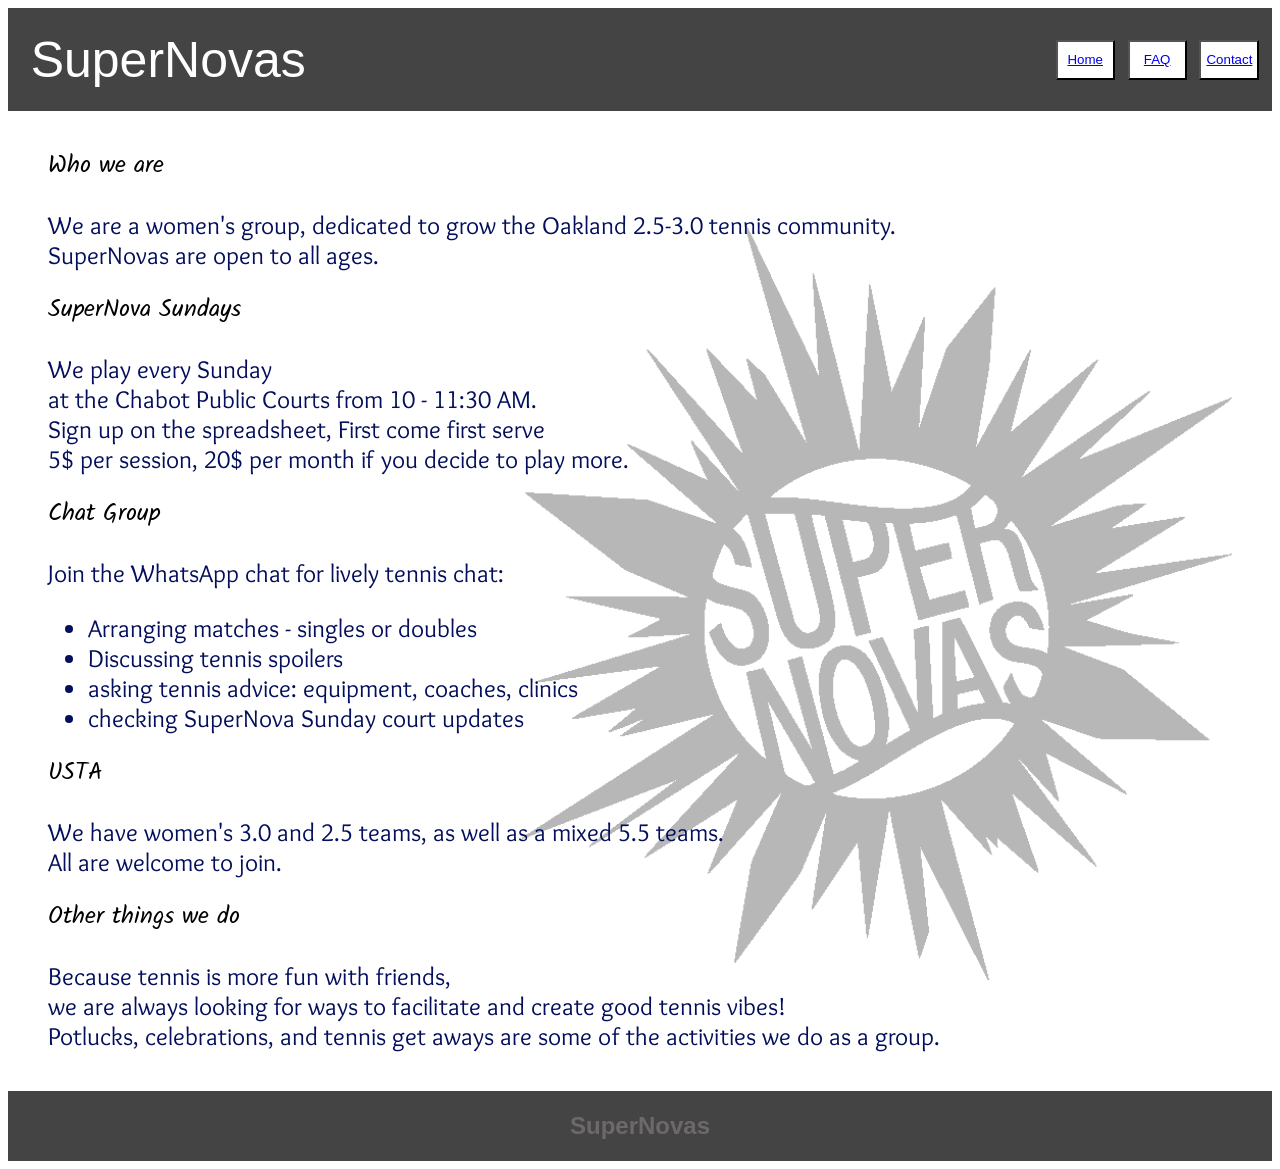
<file: index.html>
<!DOCTYPE html>
<html lang="en">
<head>
    <meta charset="UTF-8">
    <meta name="viewport" content="width=device-width, initial-scale=1.0">
    <title>SuperNovas - Home</title>
   <link rel="preconnect" href="https://fonts.googleapis.com">
<link rel="preconnect" href="https://fonts.gstatic.com" crossorigin>
<link href="https://fonts.googleapis.com/css2?family=BBH+Bogle&family=Overlock:ital,wght@0,400;0,700;0,900;1,400;1,700;1,900&family=Solitreo&display=swap" rel="stylesheet">
     <link rel="stylesheet" href="style.css">

</head>
<body>   
<header>
  <section id="title">
  <h1 id="site-title">SuperNovas</h1>  
 
    <button class="nav-link"><a href="index.html">Home</a></button>
    <button class="nav-link"><a href="FAQ.html">FAQ</a></button>
    <button class="nav-link"><a href="contact.html">Contact</a></button>
  
</section>


</header>

<main class="main-index">
  <section>
  
  <h1 class="solitreo-regular">Who we are</h1>
  <p class="overlock-regular indextext"> We are a women's group, dedicated to grow the Oakland 2.5-3.0 tennis community.<br>
     SuperNovas are open to all ages.<br>
  </p>

  <h1 class="solitreo-regular">SuperNova Sundays</h1>
  <p class="overlock-regular indextext"> We play every Sunday <br> at the Chabot Public Courts from 10 - 11:30 AM.<br> Sign up on the spreadsheet, First come first serve <br>
    5$ per session, 20$ per month if you decide to play more.</p>

<h1 class="solitreo-regular">Chat Group</h1>
  <p class="overlock-regular indextext"> Join the WhatsApp chat for lively tennis chat:
    <ul class="overlock-regular indextext">
      <li>Arranging matches - singles or doubles</li>
         <li>Discussing tennis spoilers</li>
            <li>asking tennis advice: equipment, coaches, clinics</li>
               <li>checking SuperNova Sunday court updates</li>
    </ul>
  </p>

  <h1 class="solitreo-regular">USTA</h1>
  <p class="overlock-regular indextext"> We have women's 3.0 and 2.5 teams, as well as a mixed 5.5 teams.<br> All are welcome to join.</p>

<h1 class="solitreo-regular">Other things we do</h1>
  <p class="overlock-regular indextext"> Because tennis is more fun with friends,<br> we are always looking for ways to facilitate and create good tennis vibes!<br> Potlucks, celebrations, and tennis get aways are some of the activities we do as a group.
    </p>

  
</section>
  <!-- <img id="logo" src="images/IMG_5686.png">  -->

</main>


<footer>
<section>
  <h1> SuperNovas</h1>
</section>

</footer>
    
</body>
</html>
</file>
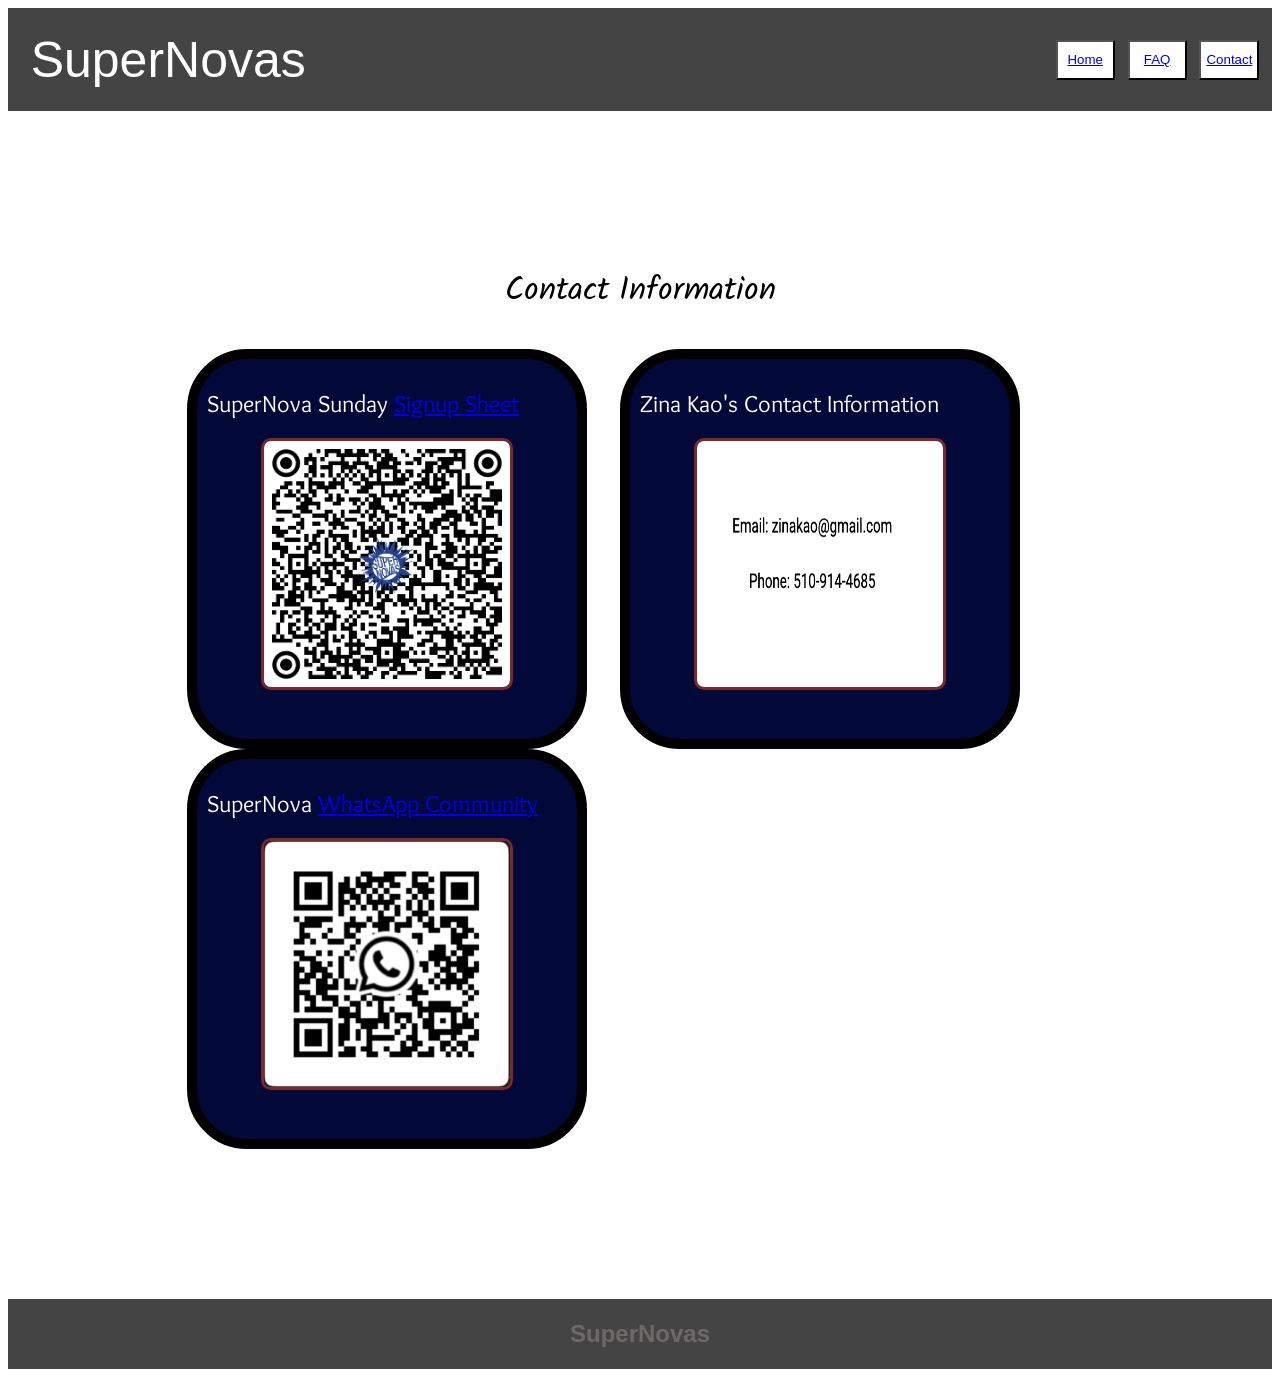
<file: contact.html>
<!DOCTYPE html>
<html lang="en">
<head>
    <meta charset="UTF-8">
    <meta name="viewport" content="width=device-width, initial-scale=1.0">
    <title>SuperNovas - Contact</title>
  <link rel="preconnect" href="https://fonts.googleapis.com">
<link rel="preconnect" href="https://fonts.gstatic.com" crossorigin>
<link href="https://fonts.googleapis.com/css2?family=BBH+Bogle&family=Overlock:ital,wght@0,400;0,700;0,900;1,400;1,700;1,900&family=Solitreo&display=swap" rel="stylesheet">
     <link rel="stylesheet" href="style.css">
</head>
<body>
     <header>
  <section id="title">
  <h1 id="site-title">SuperNovas</h1>  
 
    <button class="nav-link"><a href="index.html">Home</a> </button>
    <button class="nav-link"><a href="FAQ.html">FAQ</a></button>
    <button class="nav-link"><a href="contact.html">Contact</a></button>
  
</section>
</header>

<main id ="main-contact">
    <h1 id="contact-title">Contact Information</h1>
    <section class="card contact">
     <h2 class = "contact-option">SuperNova Sunday <a href = "https://docs.google.com/spreadsheets/d/1Sjf3k3SJkZXX4bcIiuMFJObw-_OdBWlpiIGVqQWHp5Y/edit?gid=608197048#gid=608197048" >Signup Sheet</a></h2>
     <img class="QR" src="images/GalaxyQRcode.png" alt="QR Code">
    </section>   

    <section class="card contact">
    <h2 class = "contact-option">Zina Kao's Contact Information</h2>
    <img class = "QR" src="images/Screenshot 2026-11-20 at 12.19.24 PM.png">
    
    
    </section>   

     <section class="card contact">
    <h2 class = "contact-option">SuperNova <a href = "https://chat.whatsapp.com/KEYn9drDR91Ct6HIxVakbZ">WhatsApp Community</a></h2>
    <img class="QR" src="images/Screenshot 2026-11-20 at 10.59.30 AM.png" alt="QR Code">
    </section>   
</main>



<footer>
<section>
  <h1> SuperNovas</h1>
</section>

</footer>
</body>
</html>
</file>
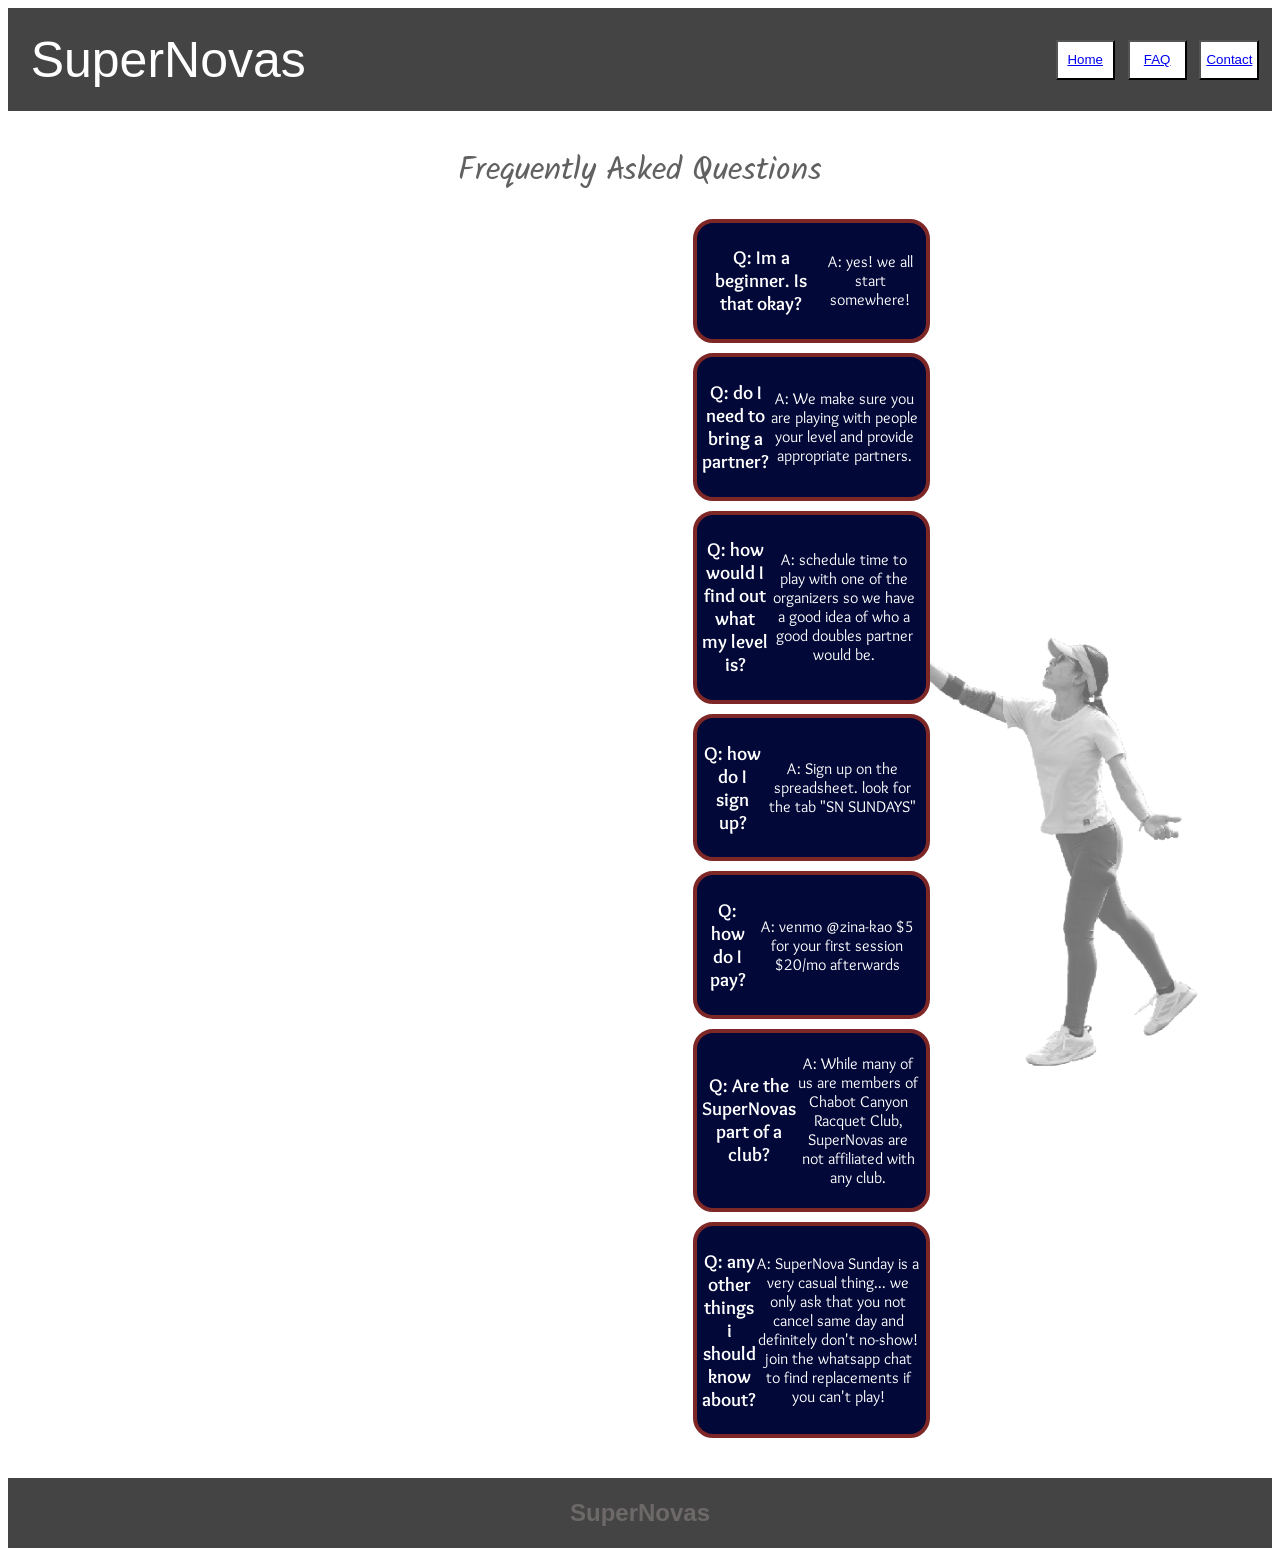
<file: FAQ.html>
<!DOCTYPE html>
<html lang="en">
<head>
    <meta charset="UTF-8">
    <meta name="viewport" content="width=device-width, initial-scale=1.0">
    <title>SuperNovas - FAQ</title>
    <link rel="preconnect" href="https://fonts.googleapis.com">
<link rel="preconnect" href="https://fonts.gstatic.com" crossorigin>
<link href="https://fonts.googleapis.com/css2?family=BBH+Bogle&family=Overlock:ital,wght@0,400;0,700;0,900;1,400;1,700;1,900&family=Solitreo&display=swap" rel="stylesheet">
     <link rel="stylesheet" href="style.css">
</head>
<body>
    <header>
  <section id="title">
  <h1 id="site-title">SuperNovas</h1>  
 
    <button class="nav-link"><a href="index.html">Home</a> </button>
    <button class="nav-link"><a href="FAQ.html">FAQ</a></button>
    <button class="nav-link"><a href="contact.html">Contact</a></button>
  
</section>
</header>

<main class = "main-FAQ" id = "lomain">
    <h1 id = "faq-title">Frequently Asked Questions</h1>
<section>
<div class ="card FAQ">
<h3 class = "question">Q: Im a beginner. Is that okay?</h3>
<p class = "answer">A: yes! we all start somewhere! </p>
</div>

<div class ="card FAQ">
<h3 class = "question">Q: do I need to bring a partner? </h3>
<p class = "answer">A: We make sure you are playing with people your level and provide appropriate partners.  </p>
</div>

<div class ="card FAQ">
<h3 class = "question">Q: how would I find out what my level is? </h3>
<p class = "answer">A: schedule time to play with one of the organizers so we have a good idea of who a good doubles partner would be.  </p>
</div>

<div class ="card FAQ">
<h3 class = "question">Q: how do I sign up?  </h3>
<p class = "answer">A: Sign up on the spreadsheet. look for the tab "SN SUNDAYS" </p>
</div>

<div class ="card FAQ">
<h3 class = "question">Q: how do I pay?   </h3>
<p class = "answer">A: 
venmo @zina-kao 
$5 for your first session 
$20/mo afterwards  </p>
</div>

<div class ="card FAQ">
<h3 class = "question">Q: Are the SuperNovas part of a club? </h3>
<p class = "answer">A: While many of us are members of Chabot Canyon Racquet Club, SuperNovas are not affiliated with any club. </p>
</div>

<div class ="card FAQ">
<h3 class = "question">Q: any other things i should know about? </h3>
<p class = "answer">A: 
SuperNova Sunday is a very casual thing... we only ask that you not cancel same day and definitely don't no-show! join the whatsapp chat to find replacements if you can't play!</p>
</div>

</section>

</main>



<footer>
<section>
  <h1> SuperNovas</h1>
</section>

</footer>
</body>
</html>



<!-- card template


<section class ="card FAQ">
<h3 class = "question"></h3>
<p class = "answer"></p>
</section> 

-->
</file>
<file: style.css>
* {
  box-sizing: border-box;
}

/* #logo{
    align-items: center;
  
    width:  40.5%;
    height: 67.6%;
    margin-left: 30%;
} */


.solitreo-regular {
  font-family: "Solitreo", cursive;
  font-weight: 400;
  font-style: normal;
}

.overlock-regular {
  font-family: "Overlock", sans-serif;
  font-weight: 400;
  font-style: normal;
}


header{   
    width:auto;
    height: auto;
    background-color: #232323d8;
    color: #ffffff;
    
}
#title{
    width: 100%;
    height: auto;
    display: flex;
    align-items: center;
    }

.main-index{
    background-image: url('images/IMG_5686.png');
    background-size: cover;
    background-position: right;
    background-repeat: no-repeat;
    background-size: 60%;
    
   

}
.nav-link{
    background-color: #ffffff;
    color:#ffffff;
    width:70px;
    height:40px;
    padding: 5px;
    margin: auto 0px;

    margin-right: 1%;
}

#site-title{
font-family: "BBH Bogle", sans-serif;
font-weight: 400;
font-size: 50px;   
width: 100%;
height: 100%;
padding: 1%;
margin: 10px;

}

#main-contact{
margin:150px;
}

.indextext{
font-size: 25px;
color:#030e5c
}
main{
    margin: 40px;
}
#faq-title{
font-family: "Solitreo", cursive;
  font-weight: 400;
  font-style: normal;
   color: #616161;
   text-align: center; 

}

.card{
background-color: #020838;

}

.FAQ{
width: 20%;
align-items: center;
display: flex;
color: #ffffff;
text-align: center;
border: 4px solid #7e2727;
border-radius: 20px;
padding: 5px;
margin: 10px;
margin-left :645px;
}
.main-FAQ{
background-image: url('images/IMG_5686.png');
    background-size: cover;
    background-position: left;
    background-size: 40%;
}

#lomain{
    background-image: url('images/IMG_8606.png');
 background-size: cover;
    background-position: right;
    background-repeat: no-repeat;
    background-size: 40%;
}
.question{
    font-family: "Overlock", sans-serif;
}

.answer{
    font-family: "Overlock", sans-serif;
}

.contact{
display: inline-block;
width:400px;
height: 400px;
margin: 0 auto;
margin-left: 3%;
padding:10px;
border: 10px solid #000000;
border-radius: 60px;

}
.contact-option{
 font-family: "Overlock", sans-serif;
font-weight: 400;
    color: #ffffff;
}
#contact-title{
    font-family: "Solitreo", cursive;
  font-weight: 400;
    text-align: center;
    padding-top: 1px;
    padding: 10px;
}

.QR{
    display: block;
    margin: 0 auto;
    width: 70%;
    height: 70%;
    border: 3px solid #7e2727;
    border-radius: 10px;
}

footer{
    font-family: "BBH Bogle", sans-serif;
  font-weight: 400;
    width:auto;
    height: auto;
    background-color: #232323d8;
    color: #6e6969;
    padding: 1px;
    text-align: center;
}
</file>
